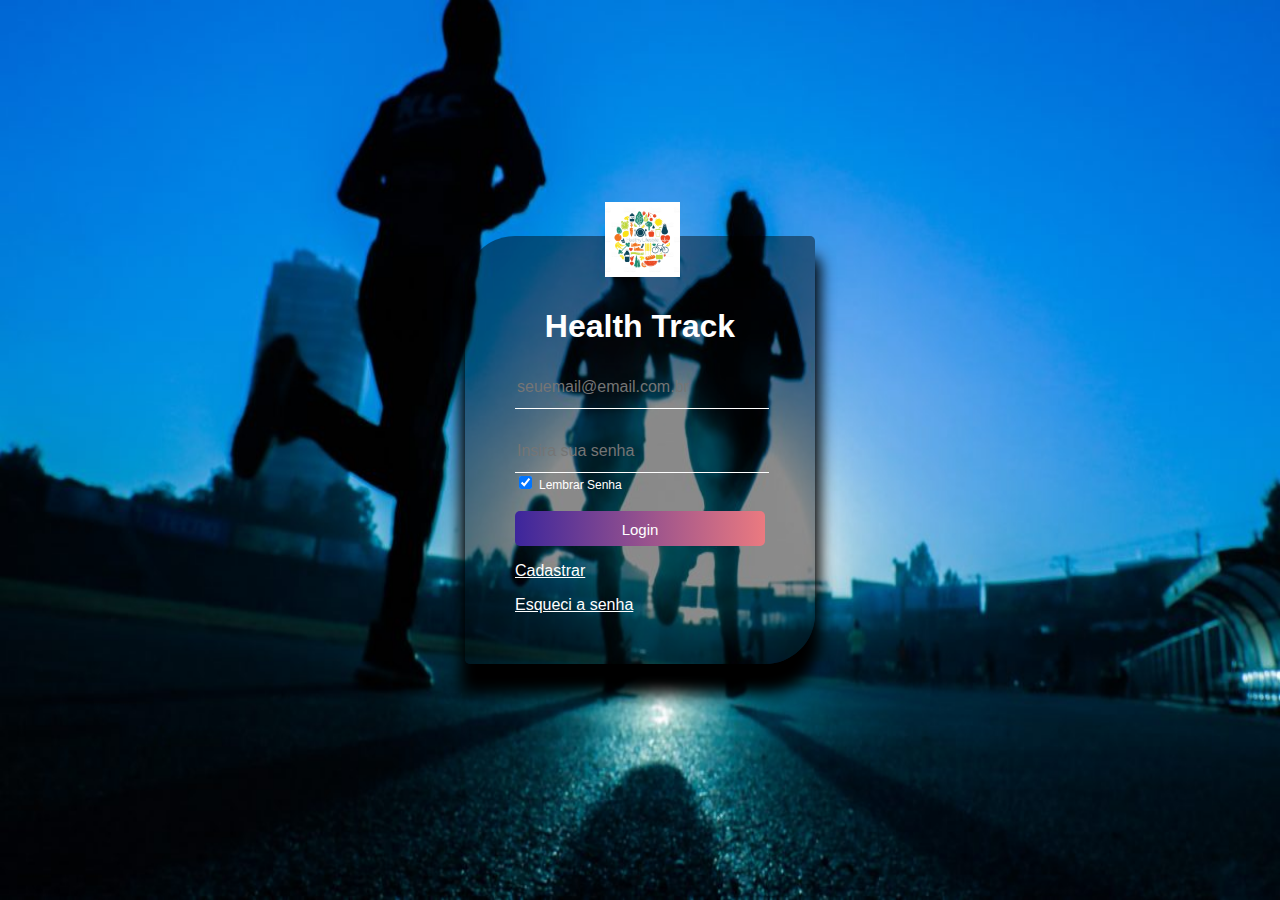
<file: index.html>
<!DOCTYPE html>
<html lang="en">
<head>
    <meta charset="UTF-8">
    <meta name="viewport" content="width=device-width, initial-scale=1, shrink-to-fit=no">
    
    <title>Login</title>
    <link rel="stylesheet" type="text/css" href="style.css">
</head>
<body>
    <div class="caixaLogin">
    <div class="img-saudavel">
        <img src="imagens/saude.jpg">   
    </div>
    <h1>Health Track</h1>
    <form>
    <div class="login">
        <input type="text" name="" placeholder="seuemail@email.com.br">            
        </div>
    <div class="senha">
        <input type="password" name="" placeholder="Insira sua senha" >        
    </div>
    <input type="checkbox" checked="checked" class="checkbox">
    <label class="checkbox2">Lembrar Senha</label><br><br>
    <button>Login</button>
    <p><a href="cadastro.html">Cadastrar</a></p><br>
    <p><a href="resetSenha.html">Esqueci a senha</a></p><br>
    </form>
    
</body>
</html>
</file>
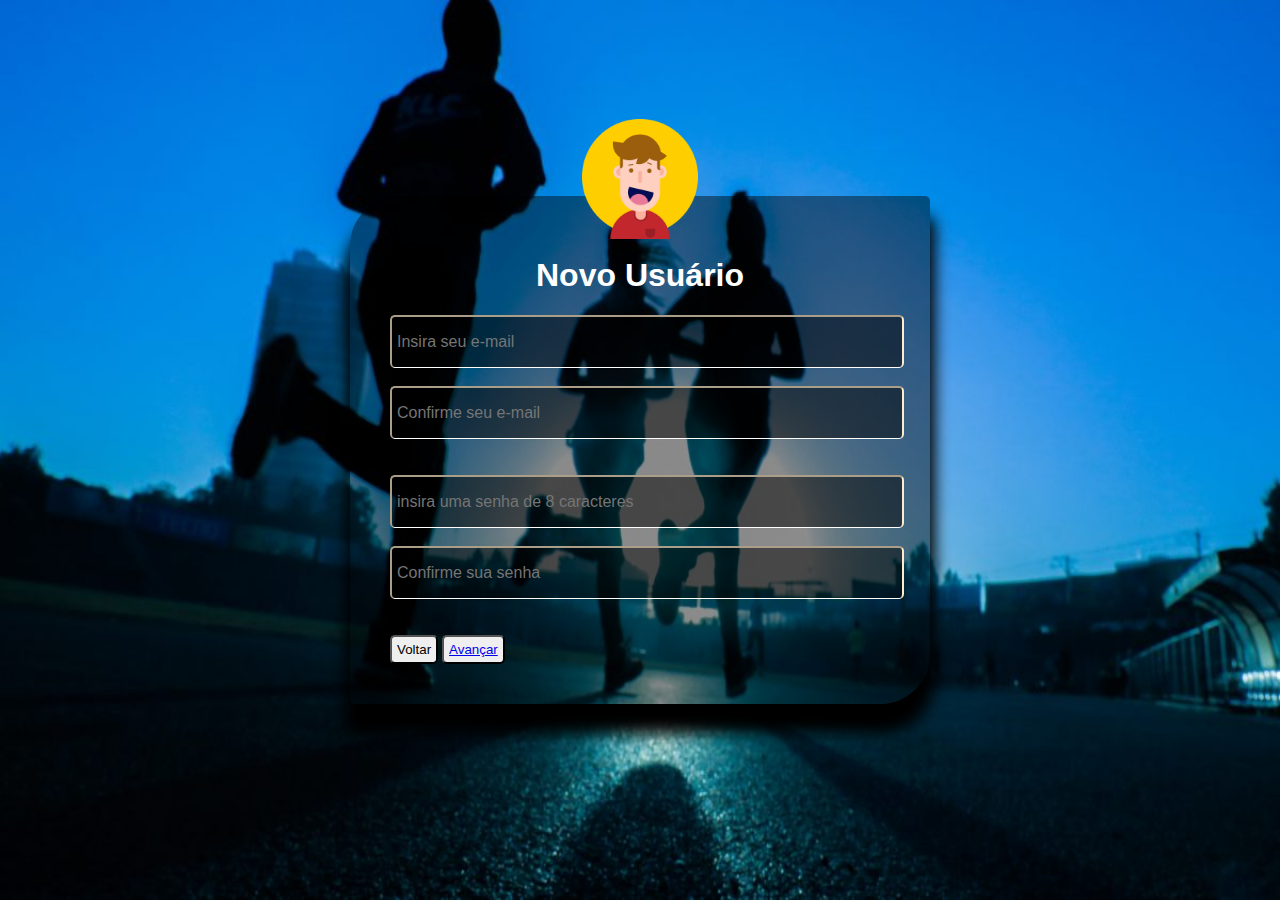
<file: cadastro.html>
<!DOCTYPE html>
<html lang="en">
<head>
    <meta charset="UTF-8">
    <meta name="viewport" content="width=device-width, initial-scale=1, shrink-to-fit=no">
    
    <title>Novo Cadastro</title>
    <link rel="stylesheet" type="text/css" href="cadastrostyle.css">
</head>
<body>
    <div class="caixaLogin">
    <div class="img-avatar">
        <img src="imagens/avatar.png">
    </div>
<h1>Novo Usuário</h1>
<form>
    <div class="novousuario">
        <input type="text" name="" placeholder="Insira seu e-mail"><br><br>
        <input type="text" name="" placeholder="Confirme seu e-mail"><br><br><br>
    </div>    
    
    <div class="criarsenha">
        <input type="password" name="" placeholder="insira uma senha de 8 caracteres"><br><br>
        <input type="password" name="" placeholder="Confirme sua senha"><br><br><br>
    </div>
    <input type="button" value="Voltar" onClick="history.go(-1)"> 
    <button><a href="CadastroDados.html">Avançar</a></button>
   


</form>
   
    
</body>
</html>
</file>
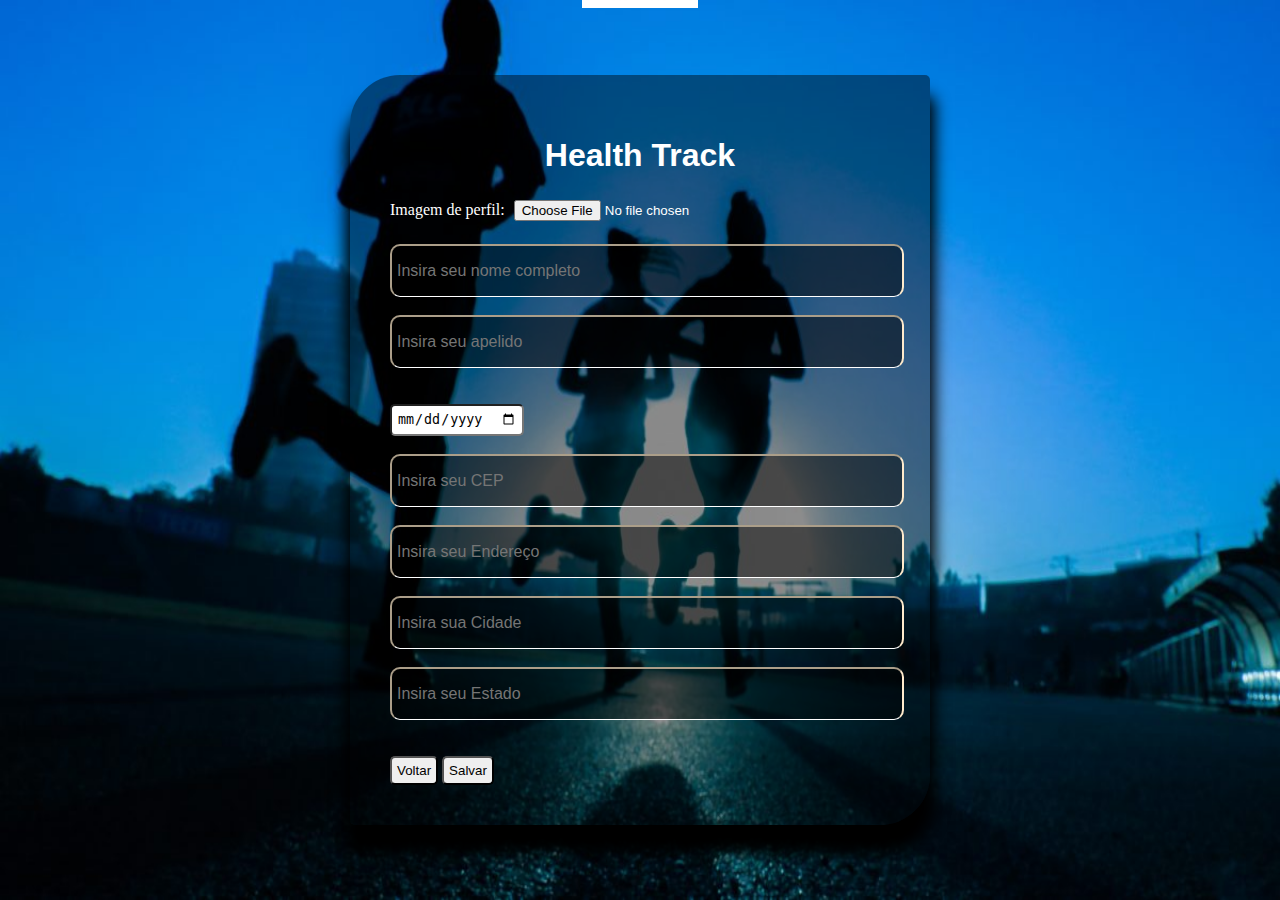
<file: CadastroDados.html>
<!DOCTYPE html>
<html lang="en">
<head>
    <meta charset="UTF-8">
    <meta name="viewport" content="width=device-width, initial-scale=1, shrink-to-fit=no">
    
    <title>Cadastro-Health Track</title>
    <link rel="stylesheet" type="text/css" href="resetSenha.css">
</head>
<body>
    <div class="caixaLogin">
    <div class="img-saudavel">
        <img src="imagens/saude.jpg">   
    </div>
    <h1>Health Track</h1>
    <form>
        <td>
            <label for="imagem">Imagem de perfil:</label>
           </td>
           <td>
            <input type="file" name="imagem" ><br><br>
        
           </td>
          </tr>
    
        <div class="nome">
            <input type="text" name="" placeholder="Insira seu nome completo"><br><br>
            <input type="text" name="" placeholder="Insira seu apelido"><br><br><br>
        </div>   

        <div class="Data">
            <input type="date"><br><br>
        </div>
    

        <div class="Endereço">
            <input type="text" id="cep" name="cep" / name="" placeholder="Insira seu CEP"><br><br>
            <input type="text" name="" placeholder="Insira seu Endereço"><br><br>
            <input type="text" name="" placeholder="Insira sua Cidade"><br><br>
            <input type="text" name="" placeholder="Insira seu Estado"><br><br>     
        </div>
        <br>
                

        <input type="button" value="Voltar" onClick="history.go(-1)"> 
        <input type="submit" value="Salvar">
    
</body>
</html>
</file>
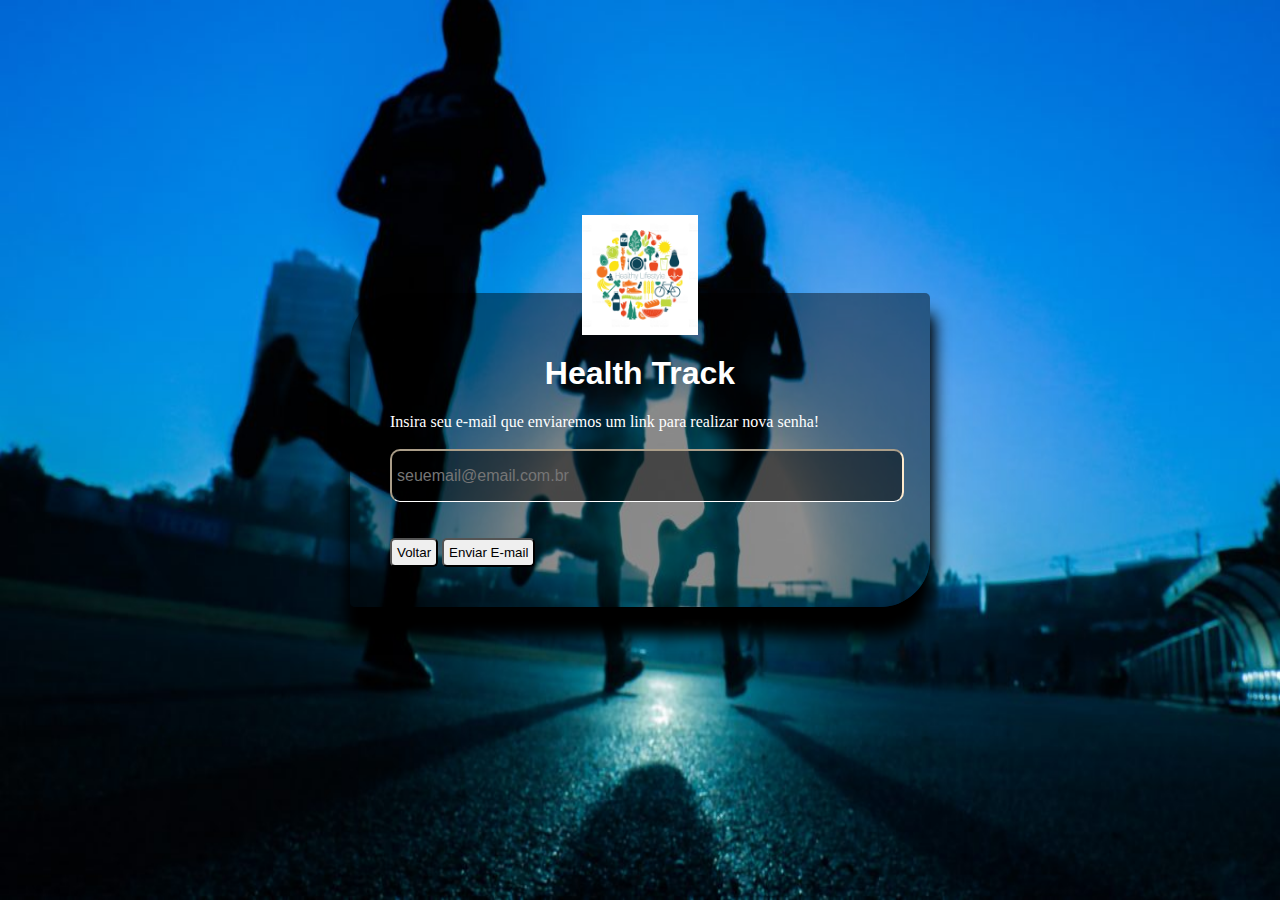
<file: resetSenha.html>
<!DOCTYPE html>
<html lang="en">
<head>
    <meta charset="UTF-8">
    <meta name="viewport" content="width=device-width, initial-scale=1, shrink-to-fit=no">
    
    <title>Login</title>
    <link rel="stylesheet" type="text/css" href="resetSenha.css">
</head>
<body>
    <div class="caixaLogin">
    <div class="img-saudavel">
        <img src="imagens/saude.jpg">   
    </div>
    <h1>Health Track</h1>
    <form>
        <label for="text">Insira seu e-mail que enviaremos um link para realizar nova senha!</label><br><br>
        <input type="text" name="" placeholder="seuemail@email.com.br">
    </form><br><br>
    <input type="button" value="Voltar" onClick="history.go(-1)"> 
    <input type="submit" value="Enviar E-mail">
   
    
</body>
</html>
</file>
<file: style.css>
body {
    background: url('./imagens/fundo.jpg');
    background-size: 100% 100%;
    height: 100vh;
    display: flex;
    align-items: center;
    flex-direction: column;
    justify-content: center;
    padding: 0;
    margin: 0;
    color: white;

}

h1 {
    text-align: center;
    text-shadow: black 0px 20px 10px 5px;
    font-family: Arial, Helvetica, sans-serif;

}

.caixaLogin {
    background-color: rgba(0, 0, 0, 0.438);
    width: 250px;
    padding: 50px;
    border-radius: 50px 5px 50px 5px;
    box-shadow: black 0px 25px 15px 5px;
    position: relative;

}

.login input {
    width: 100%;
    margin-bottom: 21px;
}

.login input[type="text"], input[type="password"] {
    border: none;
    border-bottom: 1px solid white;
    background: transparent;
    outline: none;
    width: 100%;
    height: 40px;
    color: white;
    font-size: 16px;

}

.login input[type="submit"] {
    border: none;
    outline: none;
    height: 35px;
    color: #000;
    background: #fff;
    border-radius: 20px;
    transition: 0.25s;
}

.checkbox2 {
    color: #fff;
    font-family: Arial;
    font-size: 12px;
    position: relative;
}

.caixaLogin button {
    width: 100%;
    height: 35px;
    border: none;
    outline: none;
    color: #fff;
    background: linear-gradient(to right, #3c269c, #eb7a80);
    padding: 10px 20px;
    font-size: 15px;
    cursor: pointer;
    border-radius: 5px;    
}

a {
    color: #fff;
    font-family: Arial;
    cursor: pointer;
    text-align: center;
    position: absolute;
}

.img-saudavel {
    width: 250px;
    height: 250px;
    left: 140px;
    right: 0;
    margin: auto;
    top: -8%;
    position: absolute;
    
}

.img-saudavel img {
    width: 30%;
}
</file>
<file: cadastrostyle.css>
body {
    background: url('./imagens/fundo.jpg');
    background-size: 100% 100%;
    height: 100vh;
    display: flex;
    align-items: center;
    flex-direction: column;
    justify-content: center;
    padding: 0;
    margin: 0;
    color: white;
}

h1 {
    text-align: center;
    text-shadow: black 0px 20px 10px 5px;
    font-family: Arial, Helvetica, sans-serif;

}

.caixaLogin {
    background-color: rgba(0, 0, 0, 0.438);
    width: 500px;
    padding: 40px;
    border-radius: 50px 5px 50px 5px;
    box-shadow: black 0px 25px 15px 5px;
    position: relative;

}

.caixaLogin input[type="text"], input[type="password"] {
    border-color: blanchedalmond;
    border-radius: 10px;
    border-bottom: 1px solid white;
    background: rgba(0, 0, 0, 0.486);
    outline: none;
    width: 100%;
    height: 40px;
    color: white;
    font-size: 16px;
    text-decoration: none;
    padding: 5px;
    border-radius: 5px;

}

.caixaLogin button{
    text-align: right;
    text-decoration: none;
    padding: 5px;
    border-radius: 5px;
}

.img-avatar img {
    width: 250px;
    height: 120px;
    left: 0px;
    right: 0;
    margin: auto;
    top: -15%;
    position: absolute;
}

.img-avatar img {
    width: 20%;
    align-content: center;
}

input {
    cursor: pointer;
    border-radius: 5px;
    padding: 5px;
    text-decoration: none;
}
</file>
<file: resetSenha.css>
body {
    background: url('./imagens/fundo.jpg');
    background-size: 100% 100%;
    height: 100vh;
    display: flex;
    align-items: center;
    flex-direction: column;
    justify-content: center;
    padding: 0;
    margin: 0;
    color: white;
}

h1 {
    text-align: center;
    text-shadow: black 0px 20px 10px 5px;
    font-family: Arial, Helvetica, sans-serif;

}

.caixaLogin {
    background-color: rgba(0, 0, 0, 0.438);
    width: 500px;
    padding: 40px;
    border-radius: 50px 5px 50px 5px;
    box-shadow: black 0px 25px 15px 5px;
    position: relative;

}

.caixaLogin input[type="text"] {
    border-color: blanchedalmond;
    border-radius: 10px;
    border-bottom: 1px solid white;
    background: rgba(0, 0, 0, 0.486);
    outline: none;
    width: 100%;
    height: 40px;
    color: white;
    font-size: 16px;

}

.caixaLogin button{
    text-align: right;
}

.img-saudavel img {
    width: 130x;
    height: 120px;
    left: 0px;
    right: 0;
    margin: auto;
    top: -25%;
    position: absolute;
}

.img-saudavel img {
    width: 20%;
    align-content: center;
}

input {
    cursor: pointer;
    border-radius: 5px;
    padding: 5px;
}
</file>
